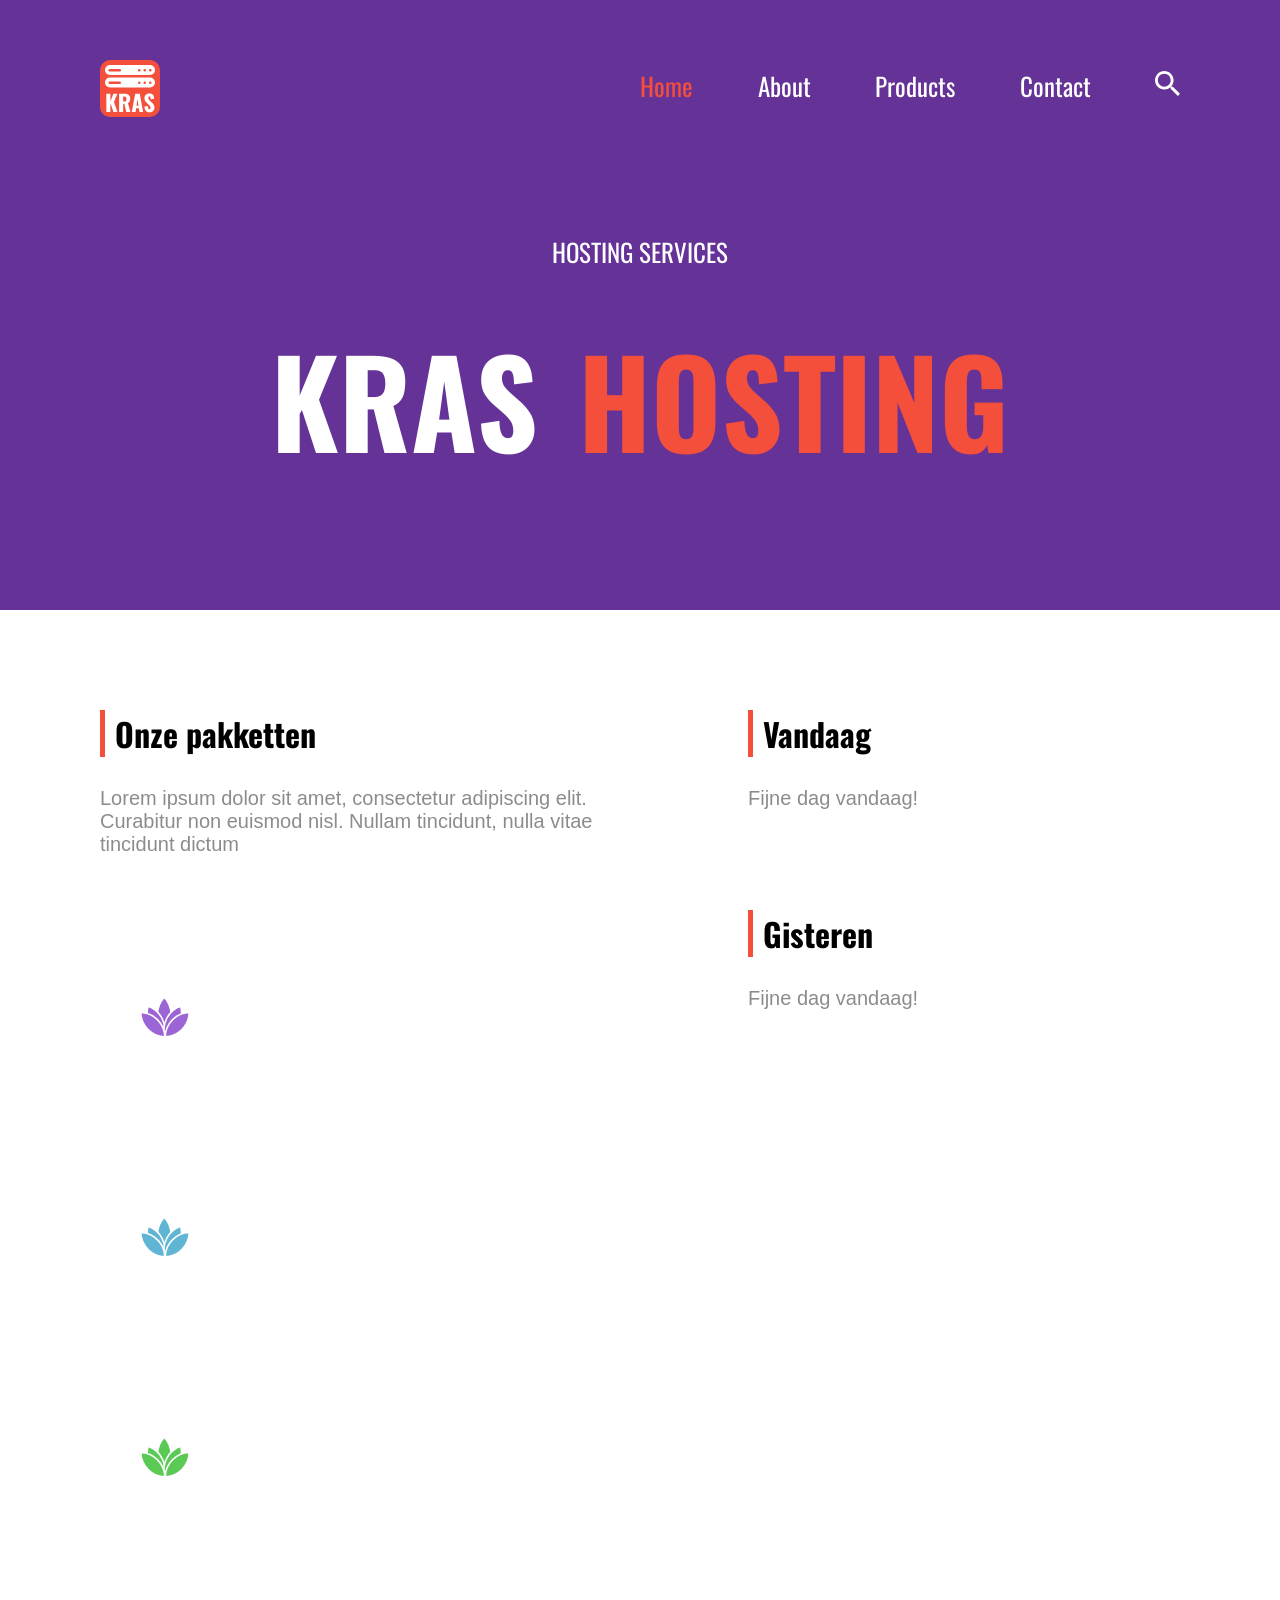
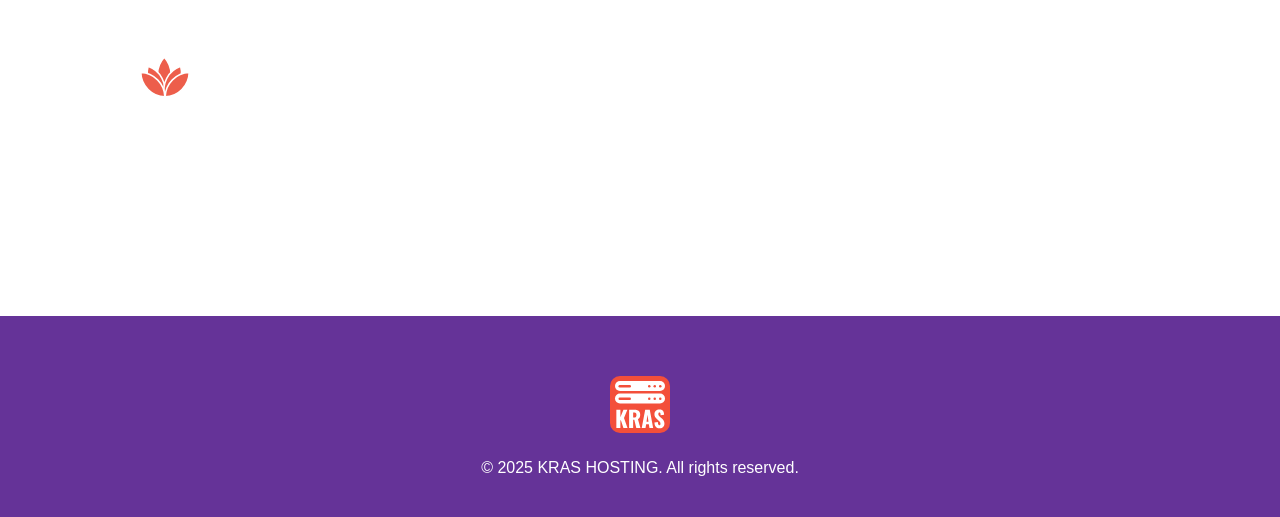
<file: pages/index.html>
<!DOCTYPE html>
<html lang="en">
<head>
    <meta charset="UTF-8">
    <meta name="viewport" content="width=device-width, initial-scale=1.0">
    <link rel="stylesheet" href="../css/style.css">
    <title>Home</title>
    <link rel="icon" href="../images/logo.svg" type="image/svg+xml">
</head>
<body>

    <div class="navBackground">
        <div class="logo">
            <img src="../images/logo.svg" alt="Logo Kras Hosting" class="logoImg">
        </div>
        <nav class="navBar">
            <a href="index.html" class="active">Home</a>
            <a href="about.html">About</a>
            <a href="products.html">Products</a>
            <a href="contact.php">Contact</a>
            <button class="searchBtn"><img src="../images/search.svg" alt="Search" class="search"></button>
        </nav>
    </div>

    <div class="header">
        <div class="headerContent">
            <div class="service">
                HOSTING SERVICES
            </div>
            <div class="name">
                <h1 class="whiteName">KRAS</h1>
                <h1 class="orangeName">HOSTING</h1>
            </div>
        </div>
    </div>

    <div id="bodyContainer">
        <div class="pakketContent">
            <div class="pakketTxt">
                <h1 class="title">Onze pakketten</h1>
                <p class="pakketTekst">Lorem ipsum dolor sit amet, consectetur adipiscing elit. Curabitur non euismod nisl. Nullam tincidunt, nulla vitae tincidunt dictum</p>
            </div>

            <div id="pakketContainer">
                <a href="detailpaginaEasy.html" class="pakketLink">
                    <div class="pakketEasy">
                        <img src="../images/flowerPurple.svg" alt="flower" class="flower">
                        <h3 class="pakketTitle">Pakket 1</h3>
                        <p class="pakketName">Easy</p>
                    </div>
                </a>

                <a href="detailpaginaFunctionals.html" class="pakketLink">
                    <div class="pakketFunctionals">
                        <img src="../images/flowerBlue.svg" alt="flower" class="flower">
                        <h3 class="pakketTitle">Pakket 2</h3>
                        <p class="pakketName">Functionals</p>
                    </div>
                </a>

                <a href="detailpaginaPro.html" class="pakketLink">
                    <div class="pakketPro">
                        <img src="../images/flowerGreen.svg" alt="flower" class="flower">
                        <h3 class="pakketTitle">Pakket 3</h3>
                        <p class="pakketName">Pro</p>
                    </div>
                </a>

                <a href="detailpaginaHeavy.html" class="pakketLink">
                    <div class="pakketHeavy">
                        <img src="../images/flowerRed.svg" alt="flower" class="flower">
                        <h3 class="pakketTitle">Pakket 4</h3>
                        <p class="pakketName">Heavy User</p>
                    </div>
                </a>
            </div>
        </div>

        <div class="newsHome">
            <div class="today">
                <h1 class="title">Vandaag</h1>
                <p class="newsTxt">Fijne dag vandaag!</p>
            </div>

            <div class="yesterday">
                <h1 class="title">Gisteren</h1>
                <p class="newsTxt">Fijne dag vandaag!</p>
            </div>
        </div>
    </div>

    <footer class="footer">

        <div class="footerContainer">
          <div class="footerLogo">
            <img src="../images/logo.svg" alt="Logo" class="logoImg">
          </div>
         
            <p class="footerInfo">© 2025 KRAS HOSTING. All rights reserved.</p>
        </div>

    </footer> 
</body>
</html>
</file>
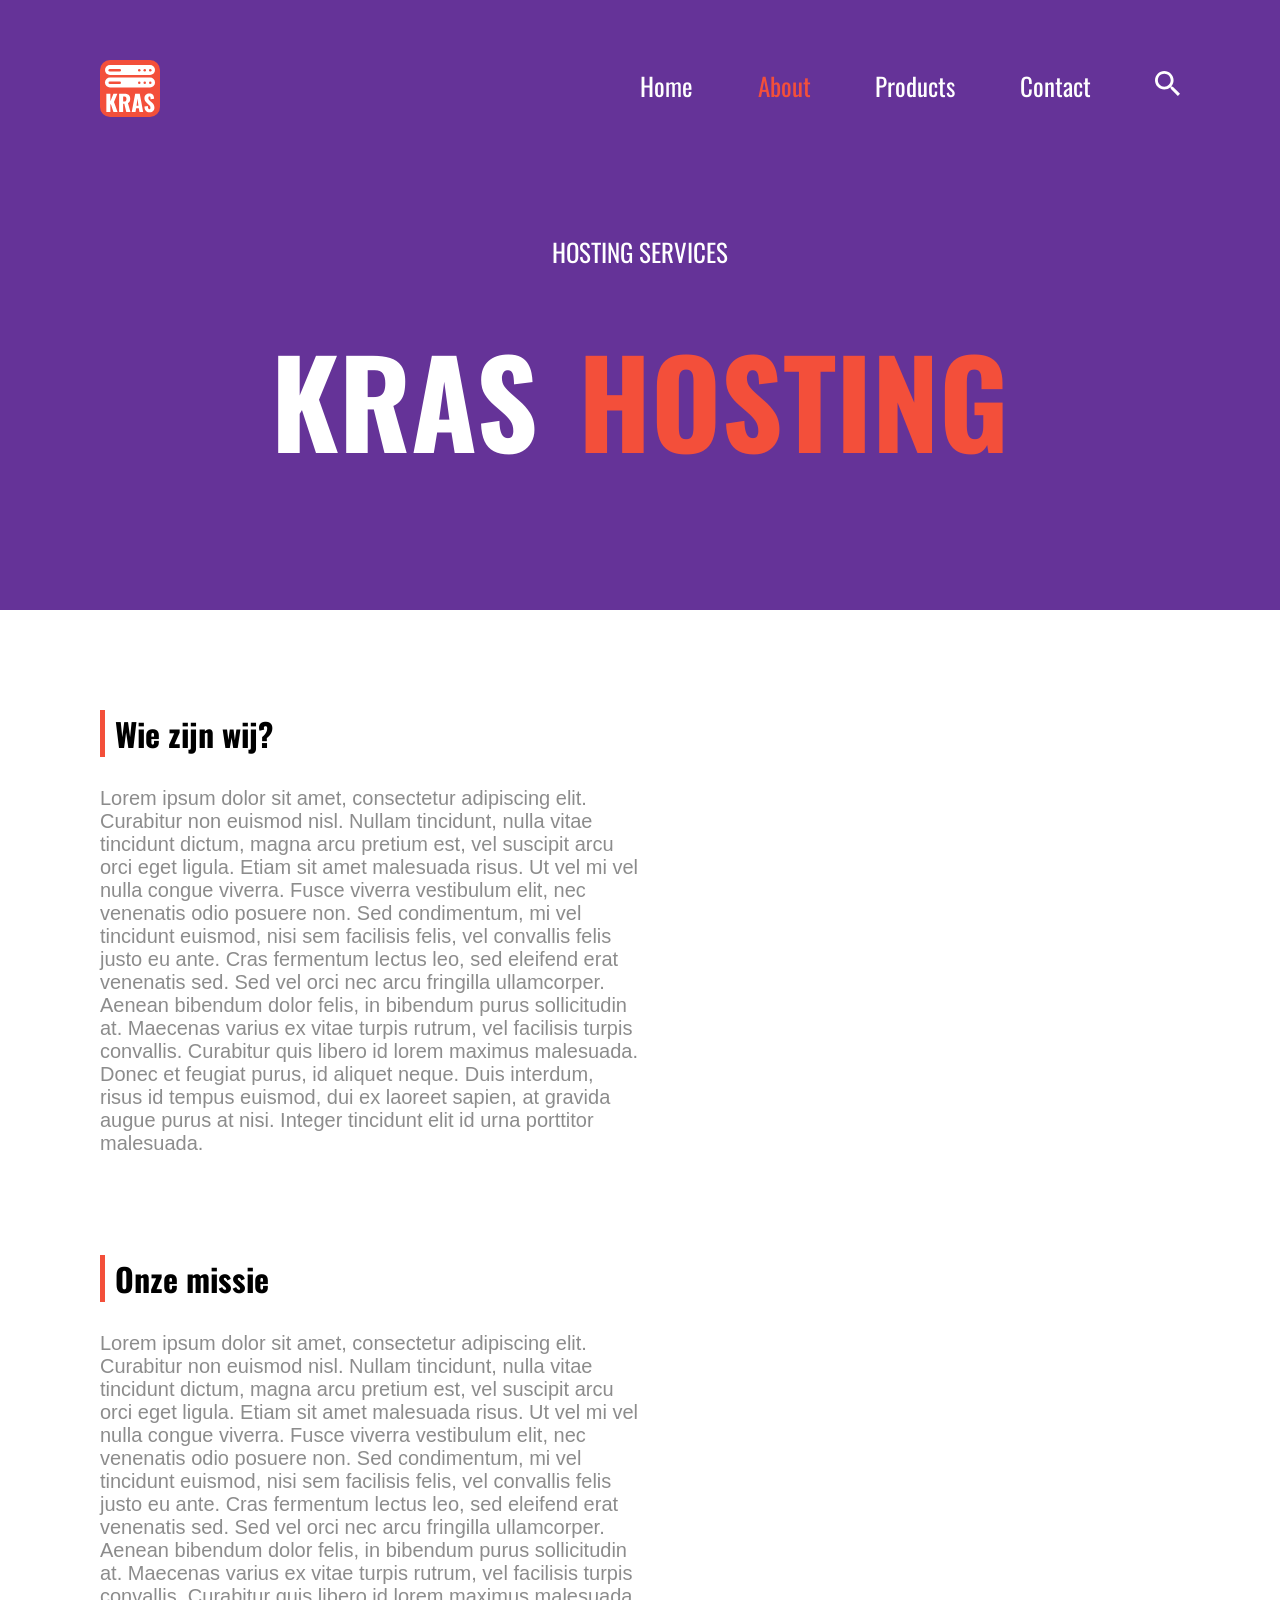
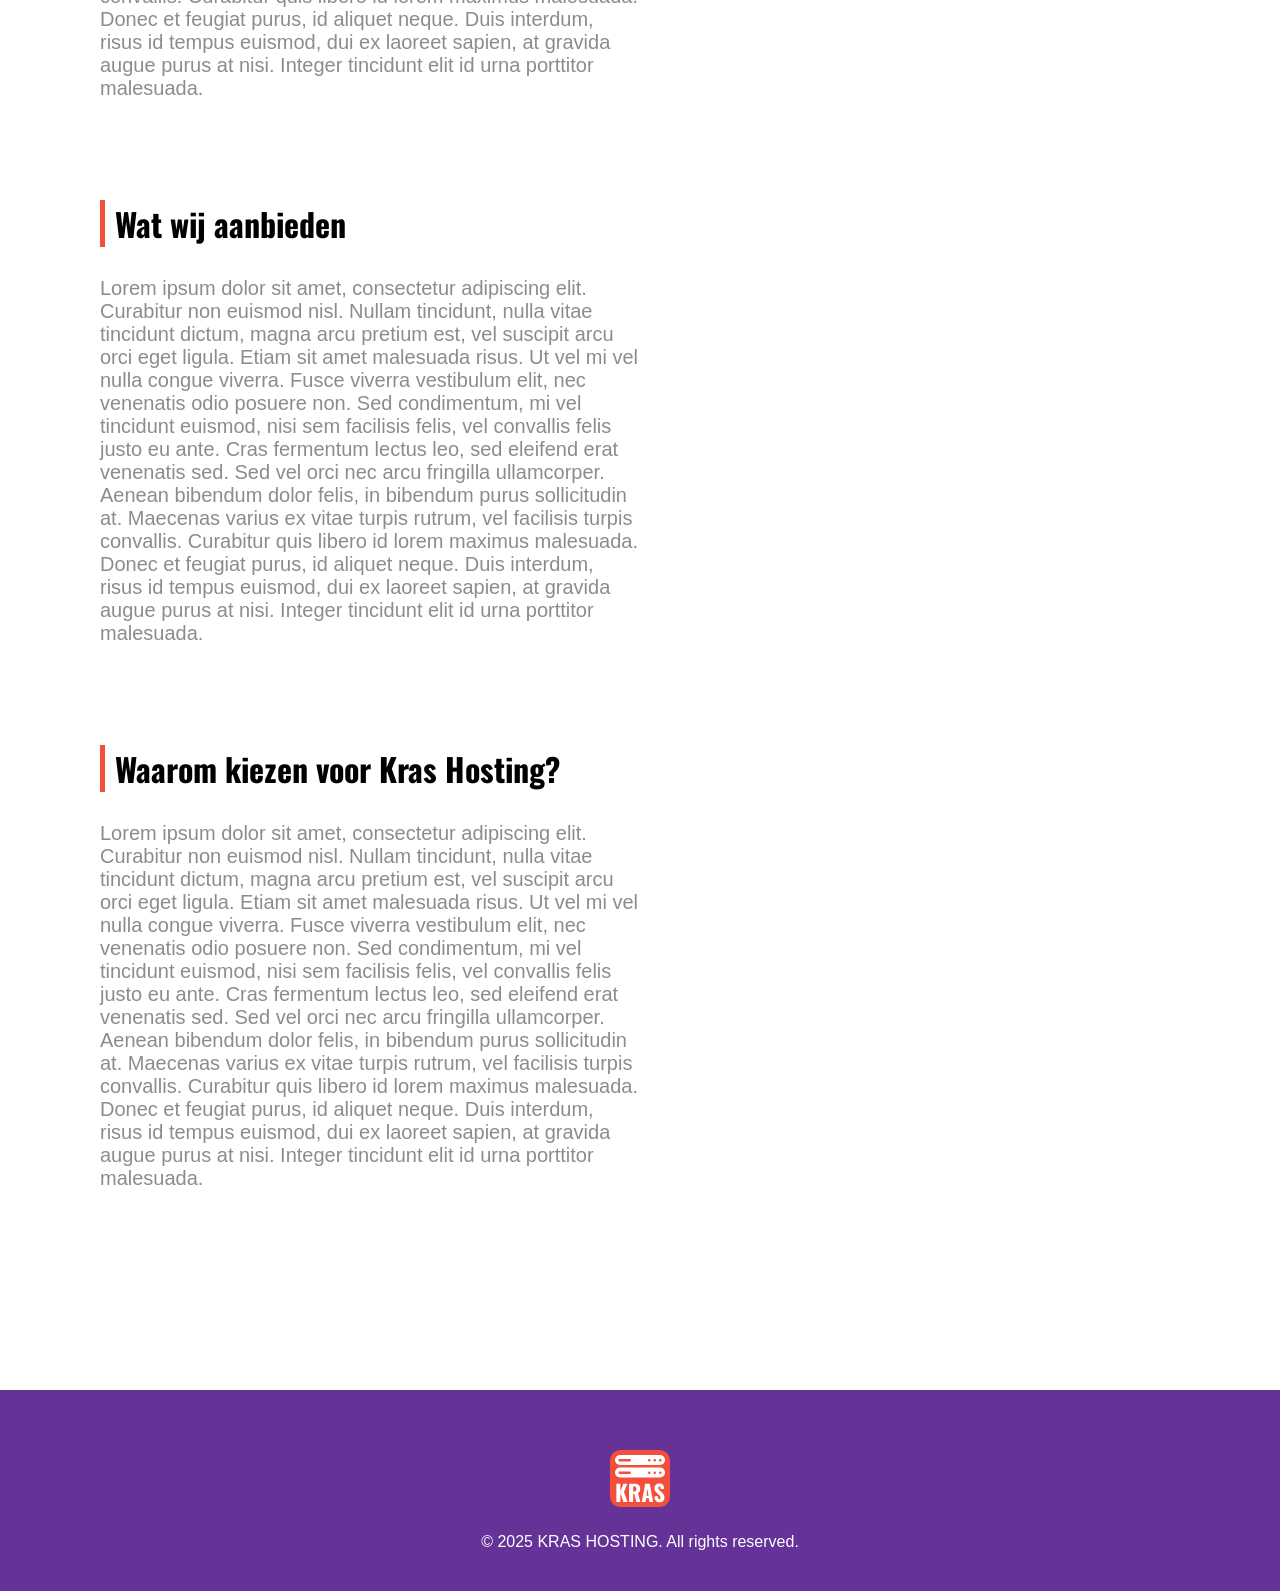
<file: pages/about.html>
<!DOCTYPE html>
<html lang="en">
<head>
    <meta charset="UTF-8">
    <meta name="viewport" content="width=device-width, initial-scale=1.0">
    <link rel="stylesheet" href="../css/style.css">
    <title>About</title>
    <link rel="icon" href="../images/logo.svg" type="image/svg+xml">
</head>
<body>
    <div class="navBackground">
        <div class="logo">
            <img src="../images/logo.svg" alt="Logo Kras Hosting" class="logoImg">
        </div>
        <nav class="navBar">
            <a href="index.php">Home</a>
            <a href="about.html" class="active">About</a>
            <a href="products.php">Products</a>
            <a href="contact.php">Contact</a>
            <button class="searchBtn"><img src="../images/search.svg" alt="Search" class="search"></button>
        </nav>
    </div>
    <div class="header">
        <div class="headerContent">
            <div class="service">
                HOSTING SERVICES
            </div>
            <div class="name">
                <h1 class="whiteName">KRAS</h1>
                <h1 class="orangeName">HOSTING</h1>
            </div>
        </div>
    </div>

    <div id="bodyContainer">
        <div class="pakketContent">
            <div class="pakketTxt">
                <h1 class="title">Wie zijn wij?</h1>
                <p class="pakketTekst">Lorem ipsum dolor sit amet, consectetur adipiscing elit. Curabitur non euismod nisl. Nullam tincidunt, nulla vitae tincidunt dictum, magna arcu pretium est, vel suscipit arcu orci eget ligula. Etiam sit amet malesuada risus. Ut vel mi vel nulla congue viverra. Fusce viverra vestibulum elit, nec venenatis odio posuere non. Sed condimentum, mi vel tincidunt euismod, nisi sem facilisis felis, vel convallis felis justo eu ante. Cras fermentum lectus leo, sed eleifend erat venenatis sed.
                Sed vel orci nec arcu fringilla ullamcorper. Aenean bibendum dolor felis, in bibendum purus sollicitudin at. Maecenas varius ex vitae turpis rutrum, vel facilisis turpis convallis. Curabitur quis libero id lorem maximus malesuada. Donec et feugiat purus, id aliquet neque. Duis interdum, risus id tempus euismod, dui ex laoreet sapien, at gravida augue purus at nisi. Integer tincidunt elit id urna porttitor malesuada.</p>
            </div>

            <div class="pakketTxt">
                <h1 class="title">Onze missie</h1>
                <p class="pakketTekst">Lorem ipsum dolor sit amet, consectetur adipiscing elit. Curabitur non euismod nisl. Nullam tincidunt, nulla vitae tincidunt dictum, magna arcu pretium est, vel suscipit arcu orci eget ligula. Etiam sit amet malesuada risus. Ut vel mi vel nulla congue viverra. Fusce viverra vestibulum elit, nec venenatis odio posuere non. Sed condimentum, mi vel tincidunt euismod, nisi sem facilisis felis, vel convallis felis justo eu ante. Cras fermentum lectus leo, sed eleifend erat venenatis sed.
                Sed vel orci nec arcu fringilla ullamcorper. Aenean bibendum dolor felis, in bibendum purus sollicitudin at. Maecenas varius ex vitae turpis rutrum, vel facilisis turpis convallis. Curabitur quis libero id lorem maximus malesuada. Donec et feugiat purus, id aliquet neque. Duis interdum, risus id tempus euismod, dui ex laoreet sapien, at gravida augue purus at nisi. Integer tincidunt elit id urna porttitor malesuada.</p>
            </div>

            <div class="pakketTxt">
                <h1 class="title">Wat wij aanbieden</h1>
                <p class="pakketTekst">Lorem ipsum dolor sit amet, consectetur adipiscing elit. Curabitur non euismod nisl. Nullam tincidunt, nulla vitae tincidunt dictum, magna arcu pretium est, vel suscipit arcu orci eget ligula. Etiam sit amet malesuada risus. Ut vel mi vel nulla congue viverra. Fusce viverra vestibulum elit, nec venenatis odio posuere non. Sed condimentum, mi vel tincidunt euismod, nisi sem facilisis felis, vel convallis felis justo eu ante. Cras fermentum lectus leo, sed eleifend erat venenatis sed.
                Sed vel orci nec arcu fringilla ullamcorper. Aenean bibendum dolor felis, in bibendum purus sollicitudin at. Maecenas varius ex vitae turpis rutrum, vel facilisis turpis convallis. Curabitur quis libero id lorem maximus malesuada. Donec et feugiat purus, id aliquet neque. Duis interdum, risus id tempus euismod, dui ex laoreet sapien, at gravida augue purus at nisi. Integer tincidunt elit id urna porttitor malesuada.</p>
            </div>

            <div class="pakketTxt">
                <h1 class="title">Waarom kiezen voor Kras Hosting?</h1>
                <p class="pakketTekst">Lorem ipsum dolor sit amet, consectetur adipiscing elit. Curabitur non euismod nisl. Nullam tincidunt, nulla vitae tincidunt dictum, magna arcu pretium est, vel suscipit arcu orci eget ligula. Etiam sit amet malesuada risus. Ut vel mi vel nulla congue viverra. Fusce viverra vestibulum elit, nec venenatis odio posuere non. Sed condimentum, mi vel tincidunt euismod, nisi sem facilisis felis, vel convallis felis justo eu ante. Cras fermentum lectus leo, sed eleifend erat venenatis sed.
                Sed vel orci nec arcu fringilla ullamcorper. Aenean bibendum dolor felis, in bibendum purus sollicitudin at. Maecenas varius ex vitae turpis rutrum, vel facilisis turpis convallis. Curabitur quis libero id lorem maximus malesuada. Donec et feugiat purus, id aliquet neque. Duis interdum, risus id tempus euismod, dui ex laoreet sapien, at gravida augue purus at nisi. Integer tincidunt elit id urna porttitor malesuada.</p>
            </div>
        </div>
    </div>

    <footer class="footer">

        <div class="footerContainer">
          <div class="footerLogo">
            <img src="../images/logo.svg" alt="Logo" class="logoImg">
          </div>
         
            <p class="footerInfo">© 2025 KRAS HOSTING. All rights reserved.</p>
        </div>

    </footer> 
</body>
</html>
</file>
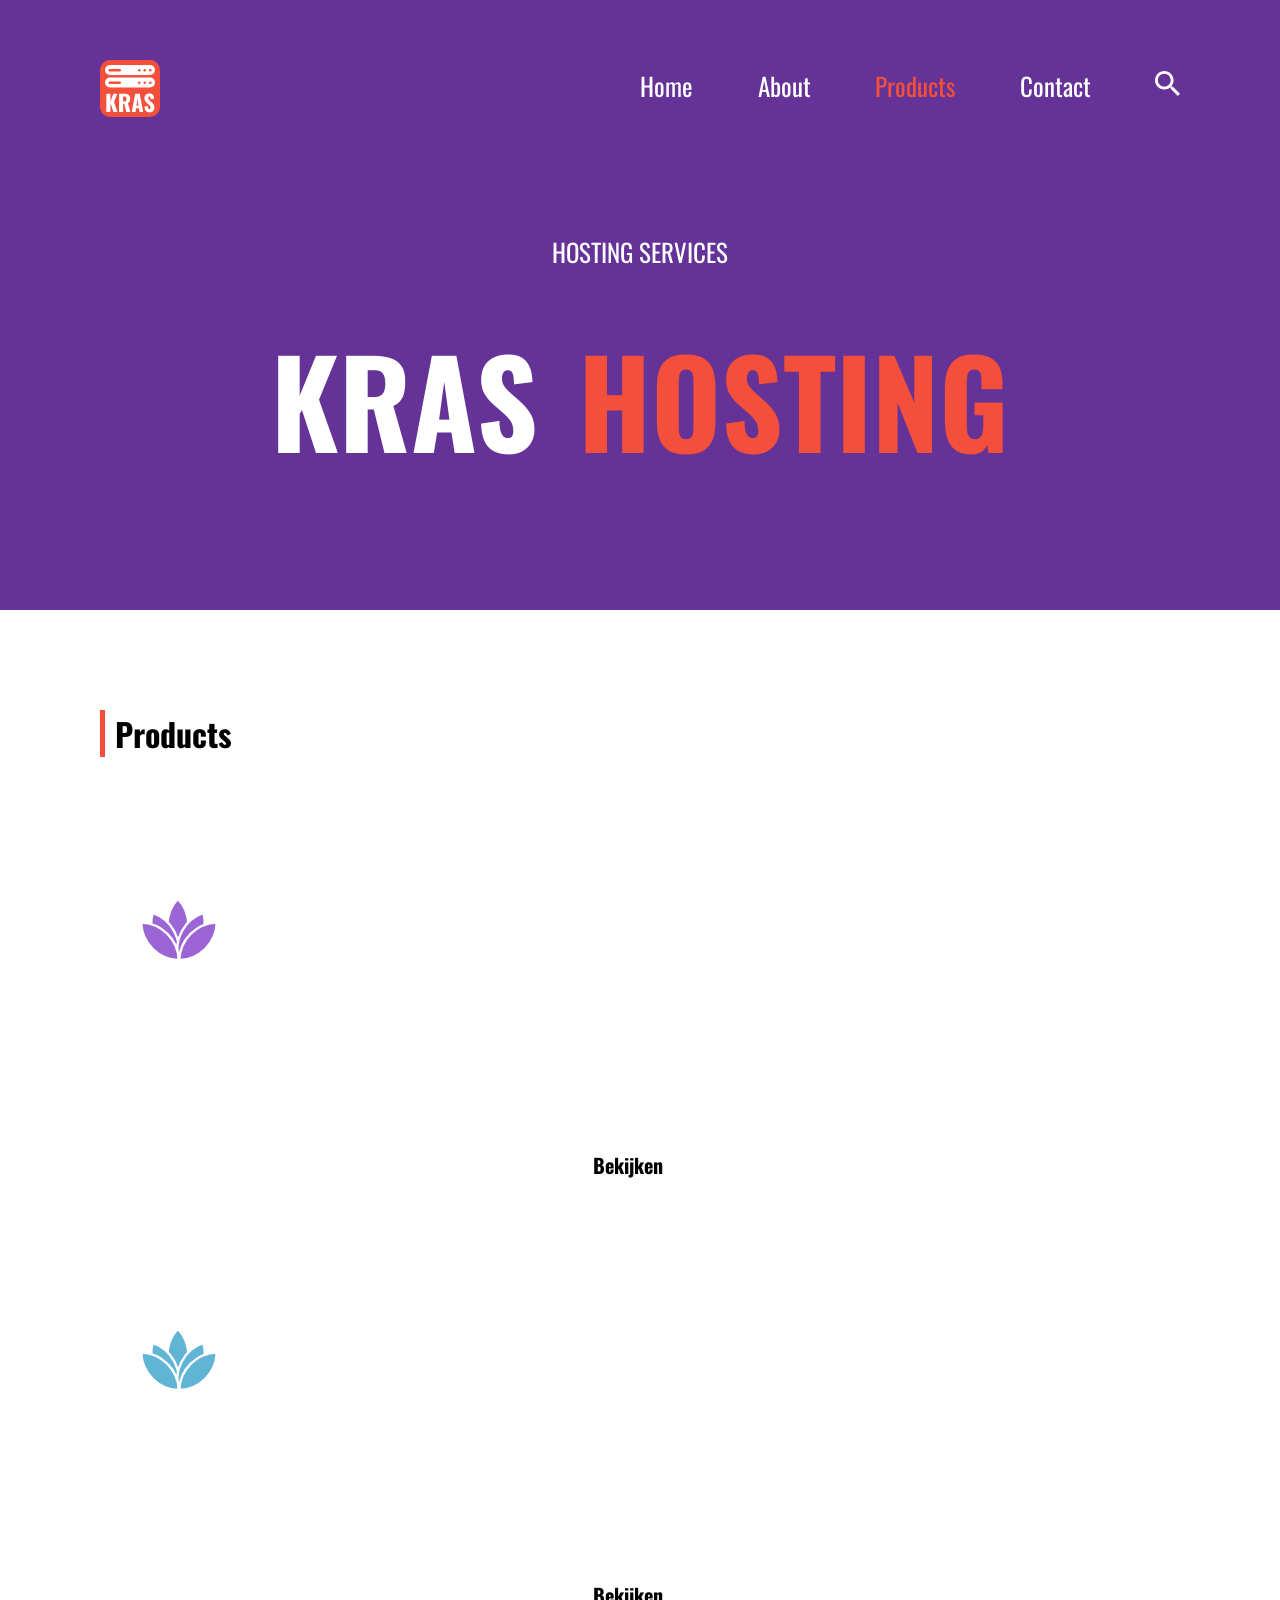
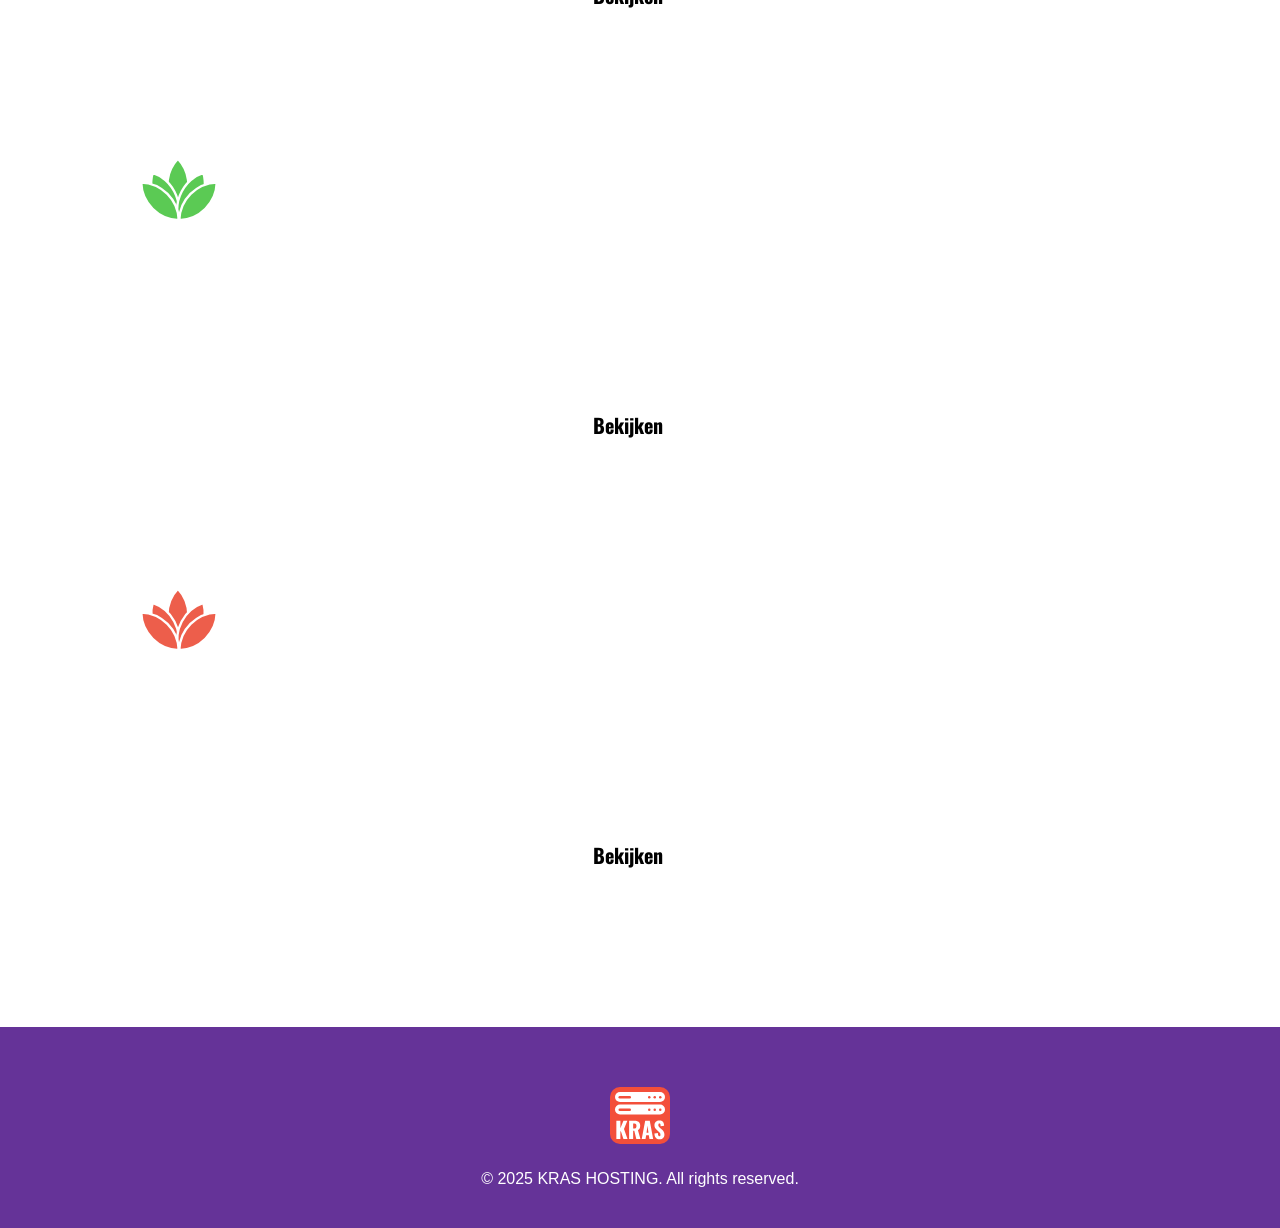
<file: pages/products.html>
<!DOCTYPE html>
<html lang="en">
<head>
    <meta charset="UTF-8">
    <meta name="viewport" content="width=device-width, initial-scale=1.0">
    <link rel="stylesheet" href="../css/style.css">
    <title>Products</title>
    <link rel="icon" href="../images/logo.svg" type="image/svg+xml">
</head>
<body>
    <div class="navBackground">
        <div class="logo">
            <img src="../images/logo.svg" alt="Logo Kras Hosting" class="logoImg">
        </div>
        <nav class="navBar">
            <a href="index.html">Home</a>
            <a href="about.html">About</a>
            <a href="products.html" class="active">Products</a>
            <a href="contact.php">Contact</a>
            <button class="searchBtn"><img src="../images/search.svg" alt="Search" class="search"></button>
        </nav>
    </div>
    <div class="header">
        <div class="headerContent">
            <div class="service">
                HOSTING SERVICES
            </div>
            <div class="name">
                <h1 class="whiteName">KRAS</h1>
                <h1 class="orangeName">HOSTING</h1>
            </div>
        </div>
    </div>

    <div id="bodyContainer">
        <div class="pakketContent">
            <div class="pakketTxt">
                <h1 class="title">Products</h1>
            </div>
        </div>
    </div>

    <div class="pakketten">
        <div class="pakketEen">
            <div class="productTitle">
                <img src="../images/flowerPurple.svg" alt="flower" class="productFlower">
                Pakket 1 - Easy
            </div>
            <div class="productZin">Lorem ipsum dolor sit amet</div>
            <div class="pakketVoordelen">
                <div class="voordeel">
                    <img src="../images/check.svg" alt="Check" class="check">Lorem ipsum dolor sit amet
                </div>
                <div class="voordeel">
                    <img src="../images/check.svg" alt="Check" class="check">Lorem ipsum dolor sit amet
                </div>
                <div class="voordeel">
                    <img src="../images/check.svg" alt="Check" class="check">Lorem ipsum dolor sit amet
                </div>
            </div>
            <a href="detailpaginaEasy.html" class="orderBtn">
                <button class="productOrder">Bekijken</button>
            </a>
        </div>

        <div class="pakketTwee">
            <div class="productTitle">
                <img src="../images/flowerBlue.svg" alt="flower" class="productFlower">
                Pakket 2 - Functionals
            </div>
            <div class="productZin">Lorem ipsum dolor sit amet</div>
            <div class="pakketVoordelen">
                <div class="voordeel">
                    <img src="../images/check.svg" alt="Check" class="check">Lorem ipsum dolor sit amet
                </div>
                <div class="voordeel">
                    <img src="../images/check.svg" alt="Check" class="check">Lorem ipsum dolor sit amet
                </div>
                <div class="voordeel">
                    <img src="../images/check.svg" alt="Check" class="check">Lorem ipsum dolor sit amet
                </div>
            </div>
            <a href="detailpaginaFunctionals.html" class="orderBtn">
                <button class="productOrder">Bekijken</button>
            </a>
        </div>

        <div class="pakketDrie">
            <div class="productTitle">
                <img src="../images/flowerGreen.svg" alt="flower" class="productFlower">
                Pakket 3 - Pro
            </div>
            <div class="productZin">Lorem ipsum dolor sit amet</div>
            <div class="pakketVoordelen">
                <div class="voordeel">
                    <img src="../images/check.svg" alt="Check" class="check">Lorem ipsum dolor sit amet
                </div>
                <div class="voordeel">
                    <img src="../images/check.svg" alt="Check" class="check">Lorem ipsum dolor sit amet
                </div>
                <div class="voordeel">
                    <img src="../images/check.svg" alt="Check" class="check">Lorem ipsum dolor sit amet
                </div>
            </div>
            <a href="detailpaginaPro.html" class="orderBtn">
                <button class="productOrder">Bekijken</button>
            </a>
        </div>

        <div class="pakketVier">
            <div class="productTitle">
                <img src="../images/flowerRed.svg" alt="flower" class="productFlower">
                Pakket 4 - Heavy User
            </div>
            <div class="productZin">Lorem ipsum dolor sit amet</div>
            <div class="pakketVoordelen">
                <div class="voordeel">
                    <img src="../images/check.svg" alt="Check" class="check">Lorem ipsum dolor sit amet
                </div>
                <div class="voordeel">
                    <img src="../images/check.svg" alt="Check" class="check">Lorem ipsum dolor sit amet
                </div>
                <div class="voordeel">
                    <img src="../images/check.svg" alt="Check" class="check">Lorem ipsum dolor sit amet
                </div>
            </div>
            <a href="detailpaginaHeavy.html" class="orderBtn">
                <button class="productOrder">Bekijken</button>
            </a>
        </div>

    </div>

    <footer class="footer">

        <div class="footerContainer">
          <div class="footerLogo">
            <img src="../images/logo.svg" alt="Logo" class="logoImg">
          </div>
         
            <p class="footerInfo">© 2025 KRAS HOSTING. All rights reserved.</p>
        </div>

    </footer> 
</body>
</html>
</file>
<file: css/style.css>
@import url('https://fonts.googleapis.com/css2?family=Figtree:ital,wght@0,300..900;1,300..900&family=Inter:ital,opsz,wght@0,14..32,100..900;1,14..32,100..900&family=Katibeh&family=Oswald:wght@200..700&family=Roboto:ital,wght@0,100;0,300;0,400;0,500;0,700;0,900;1,100;1,300;1,400;1,500;1,700;1,900&family=Titillium+Web:ital,wght@0,200;0,300;0,400;0,600;0,700;0,900;1,200;1,300;1,400;1,600;1,700&display=swap');
*{
    padding: 0;
    margin: 0;
    box-sizing: border-box;
}

body{
    font-family: Oswald;
    overflow-x: hidden;
}

.navLoginBackground,
.navBackground{
    width: 100%;
    height: min-content;
    background-color: #653398;
    display: flex;
    justify-content: space-between;
    align-items: center;
    padding-top: 60px;
    padding-left: 100px;
    padding-right: 100px;
}

.navLoginBackground{
    padding-bottom: 60px;
    margin-bottom: 100px;
}

.logo{
    width: 50px;
    height: 50px;
}

.navBar{
    width: 50%;
    height: min-content;
    display: flex;
    justify-content: space-between;
    align-items: center;
}

a{
    text-decoration: unset;
    font-size: 25px;
    color: white;
    transition: all 0.3s ease;
}

.active{
    color: #F34F3A;
}

a:hover{
    text-decoration: underline;
}

.searchBtn{
    background: none;
    border: none;
    height: min-content;
    cursor: pointer;
    transition: transform 0.3s ease;
}

.searchBtn:hover{
    transform: scale(1.1);
}

.search{
    height: 25px;
    width: 25px;
}

.header{
    width: 100%;
    height: 500px;
    background-color: #653398;
    color: white;
    display: flex;
    align-items: center;
    justify-content: center;
    margin-bottom: 100px;
}

.name{
    display: flex;
    gap: 40px;
    font-size: 60px;
}

.orangeName{
    color: #F34F3A;
}

.service{
    font-size: 25px;
}

.headerContent{
    display: flex;
    flex-direction: column;
    text-align: center;
    gap: 40px;
}

#bodyContainer{
    width: 100%;
    padding-left: 100px;
    padding-right: 100px;
    margin-bottom: 100px;
    display: flex;
    gap: 10%;
}

.pakketContent{
    min-width: 50%;
    width: 50%;
}

.title{
    border-left: 5px solid #F34F3A;
    padding-left: 10px;
    margin-bottom: 30px;
    color: black;
}

p{
    font-family: Arial;
    color: #8C8C8C;
    font-size: 20px;
}

.pakketTxt{
    margin-bottom: 100px;
}

#pakketContainer{
    width: 100%;
    display: flex;
    flex-wrap: wrap;
    gap: 20px;
}

.pakketEasy,
.pakketFunctionals,
.pakketPro,
.pakketHeavy{
    width: 324px;
    height: 200px;
    padding: 40px;
    display: flex;
    flex-direction: column;
    gap: 10px;
}

.pakketBox{
    padding: 40px;
    width: 324px;
    height: 200px;
}

.flower{
    width: 50px;
}

.pakketTitle{
    font-size: 30px;
    font-weight: normal;
}

.pakketLink{
    transition: transform 0.3s ease;
}

.pakketLink:hover{
    text-decoration: none;
    transform: scale(1.05);
}

.pakketName{
    color: white;
    font-size: 15px;
}

.today{
    margin-bottom: 100px;
}

#username,
#password,
#name,
#email,
#subject{
    border: none;
    border-bottom: 3px solid #F34F3A;
    width: 500px;
    padding-left: 10px;
    padding-bottom: 5px;
    font-size: 20px;
    font-family: Arial;
}

#username:focus,
#password:focus,
#message:focus,
#name:focus,
#email:focus,
#subject:focus{
    outline: none;
    font-family: Arial;
    font-size: 20px;
}

#message{
    width: 500px;
    border: 3px solid #F34F3A;
    resize: none;
    height: 150px;
    padding-left: 10px;
    padding-top: 5px;
    font-family: Arial;
    font-size: 20px;
}

#submit{
    width: 150px;
    height: 50px;
    border: none;
    background-color: #653398;
    color: white;
    font-family: Oswald;
    font-weight: bold;
    font-size: 20px;
    cursor: pointer;
    transition: transform 0.3s ease;
}

#submit:hover{
    transform: scale(1.1);
}

.form{
    display: flex;
    flex-direction: column;
    gap: 20px;
}

.contactUs,
.mailUs,
.callUs{
    display: flex;
    align-items: center;
    gap: 10px;
    margin-top: 10px;
    margin-bottom: 50px;
}

.contactUs{
    margin-bottom: 0px;
}

.contactImg{
    height: 25px;
}

#contactContainer{
    display: flex;
    justify-content: space-between;
    padding-left: 100px;
    padding-right: 300px;
    margin-bottom: 100px;
    margin-top: -100px;
}

.pakketten{
    display: flex;
    flex-wrap: wrap;
    margin: -100px 100px 100px;
    gap: 50px;
}

.pakketEen,
.pakketTwee,
.pakketDrie,
.pakketVier{
    width: 643px;
    height: 380px;
    padding: 40px;
    display: flex;
    flex-direction: column;
}

.productTitle{
    color: white;
    font-size: 40px;
    display: flex;
    align-items: center;
    gap: 40px;
}

.productZin{
    color: white;
    font-family: Arial;
    font-size: 25px;
    margin-top: 30px;
    margin-bottom: 10px;
}

.voordeel{
    color: white;
    display: flex;
    align-items: center;
    gap: 10px;
    font-family: Arial;
    font-size: 20px;
}

.pakketVoordelen{
    display: flex;
    flex-direction: column;
    gap: 5px;
    margin-left: auto;
    margin-right: auto;
    margin-bottom: 30px;
}

.productOrder{
    border: none;
    background-color: white;
    font-family: Oswald;
    width: 150px;
    height: 50px;
    font-size: 20px;
    font-weight: bold;
    cursor: pointer;
}

.orderBtn{
    margin-left: auto;
    transition: transform 0.3s ease;
    cursor: pointer;
}

.placeOrderBtn:hover,
.orderBtn:hover{
    transform: scale(1.1);
}

.loginForm{
    display: flex;
    flex-direction: column;
    gap: 30px;
}

.loginFormContainer{
    display: flex;
    width: fit-content;
    height: fit-content;
    margin: -100px auto 100px;
}

.footer {
    background-color: #653398;
    position: relative;
    color: white;
    overflow: hidden;
}
   
.footerWave {
    position: absolute;
    top: 0;
    left: 0;
    width: 100%;
    overflow: hidden;
    line-height: 0;
}
   
.footerWave svg {
    display: block;
    width: 100%;
    height: 80px;
}
   
.footerContainer {
    padding: 60px 100px 40px;
    display: flex;
    flex-direction: column;
    align-items: center;
    text-align: center;
    gap: 20px;
    position: relative;
    z-index: 1;
    color: white;
}
   
.footerInfo {
    font-size: 16px;
    color: white;
}

.check{
    width: 20px;
}

.voordelen{
    margin: 20px 50px 30px;
    display: flex;
    flex-direction: column;
    gap: 7px;
}

.voordeelPakket{
    display: flex;
    gap: 10px;
}

.orderPakketBtn{
    width: 150px;
    height: 50px;
    background-color: #653398;
    color: white;
    border: none;
    font-family: Oswald;
    font-size: 20px;
    font-weight: bold;
    cursor: pointer;
    transition: transform 0.3s ease;
    margin-bottom: 50px;
}

.orderPakketBtn:hover{
    transform: scale(1.1);
}

ul{
    color: #8C8C8C;
    font-family: Arial;
    font-size: 20px;
    margin-left: 70px;
    list-style-image: url("../images/ulDot.svg");
    display: flex;
    flex-direction: column;
    gap: 7px;
    margin-bottom: 50px;
}

.dataTable{
    margin-top: -160px;
    margin-bottom: 100px;
    width: 80%;
    text-align: center;
    border: 1px solid black;
    border-collapse: collapse;
    margin-left: auto;
    margin-right: auto;
}

.tableHeader{
    background-color: #F34F3A;
    color: white;
    height: 50px;
}

.tableRow{
    height: 50px;
    font-size: 20px;
}

.tableCell{
    border: 1px solid black;
    width: 316px;
}

.tableHeaderCell{
    border: 1px solid black;
}

#colOne{
    font-weight: bold;
}

.newsTableContainer{
    margin-top: -160px;
    margin-bottom: 100px;
}

.newsTable{
    width: 80%;
    margin-left: auto;
    margin-right: auto;
    border-collapse: collapse;
    font-family: Arial;
}

.newsHead{
    background-color: #F34F3A;
    color: white;
    height: 70px;
}

.newsHeadCell{
    padding: 10px;
    text-align: left;
    min-width: 190px;
    border: 1px solid black;
}

.newsRowCell{
    padding: 10px;
    border: 1px solid black;
}

#deleteNews{
    text-align: center;
    padding: 20px 0;
}

.deleteImg{
    width: 30px;
    margin-left: auto;
    margin-right: auto;
    transition: transform 0.3s ease;
}

.deleteImg:hover{
    transform: scale(1.1);
}

.editContainer{
    display: flex;
    flex-direction: column;
    width: 100%;
    margin: 0px 100px 100px;
}

.editForm{
    margin-left: 100px;
}

.editLabel{
    font-size: 20px;
}

#titel{
    border: unset;
    border-bottom: 3px solid #F34F3A;
    width: 40%;
    font-family: Arial;
    font-size: 20px;
    margin-top: 10px;
    padding: 5px 10px 5px;
}
#content:focus,
#titel:focus{
    outline: unset;
}

#content{
    border: 3px solid #F34F3A;
    width: 40%;
    resize: none;
    height: 300px;
    padding: 10px;
    font-size: 20px;
    font-family: Arial;
}

.editBtn{
    border: none;
    width: 150px;
    height: 50px;
    background-color: #F34F3A;
    color: white;
    font-weight: bold;
    font-family: Oswald;
    font-size: 20px;
    margin-right: 30px;
    cursor: pointer;
    transition: transform 0.3s ease;
}

.editBtn:hover{
    transform: scale(1.1);
}

.addNewsBtn{
    width: fit-content;
    height: 50px;
    background-color: #F34F3A;
    padding: 0px 30px;
    transition: transform 0.3s ease;
    font-size: 20px;
    display: flex;
    align-items: center;
}

.addNewsBtn:hover{
    text-decoration: none;
    transform: scale(1.1);
}

.view{
    color: black;
    font-size: 20px;
}

.newsHeader{
    display: flex;
    width: 100%;
    padding: 50px 100px;
    background-color: #653398;
    align-items: center;
    justify-content: space-between;
    margin-bottom: 100px;
}

.newsLogo{
    display: flex;
    align-items: center;
    gap: 10px;
    color: white;
}

#pakketOmschr{
    border: 3px solid #F34F3A;
    margin: 20px 0;
    resize: none;
    width: 40%;
    height: 100px;
    font-family: Arial;
    font-size: 20px;
    padding: 10px;
}

#pakketOmschr:focus{
    outline: unset;
}

.placeOrderBtn{
    width: fit-content;
    background-color: #F34F3A;
    border: unset;
    font-family: Oswald;
    font-weight: bold;
    font-size: 20px;
    color: white;
    height: 50px;
    padding: 0 20px;
    transition: transform 0.3s ease;
    cursor: pointer;
}

#ordered{
    width: 50%;
    text-align: center;
    margin: 150px auto;
}

.bedanktTitle{
    font-size: 50px;
    color: #F34F3A;
    margin: 30px 0;
}

.bedanktLogo{
    width: 200px;
}

.bedanktZin{
    color: white;
    margin: 0 0 30px;
}

.backHome{
    color: white;
}

.backBtn{
    color: black;
}
</file>
